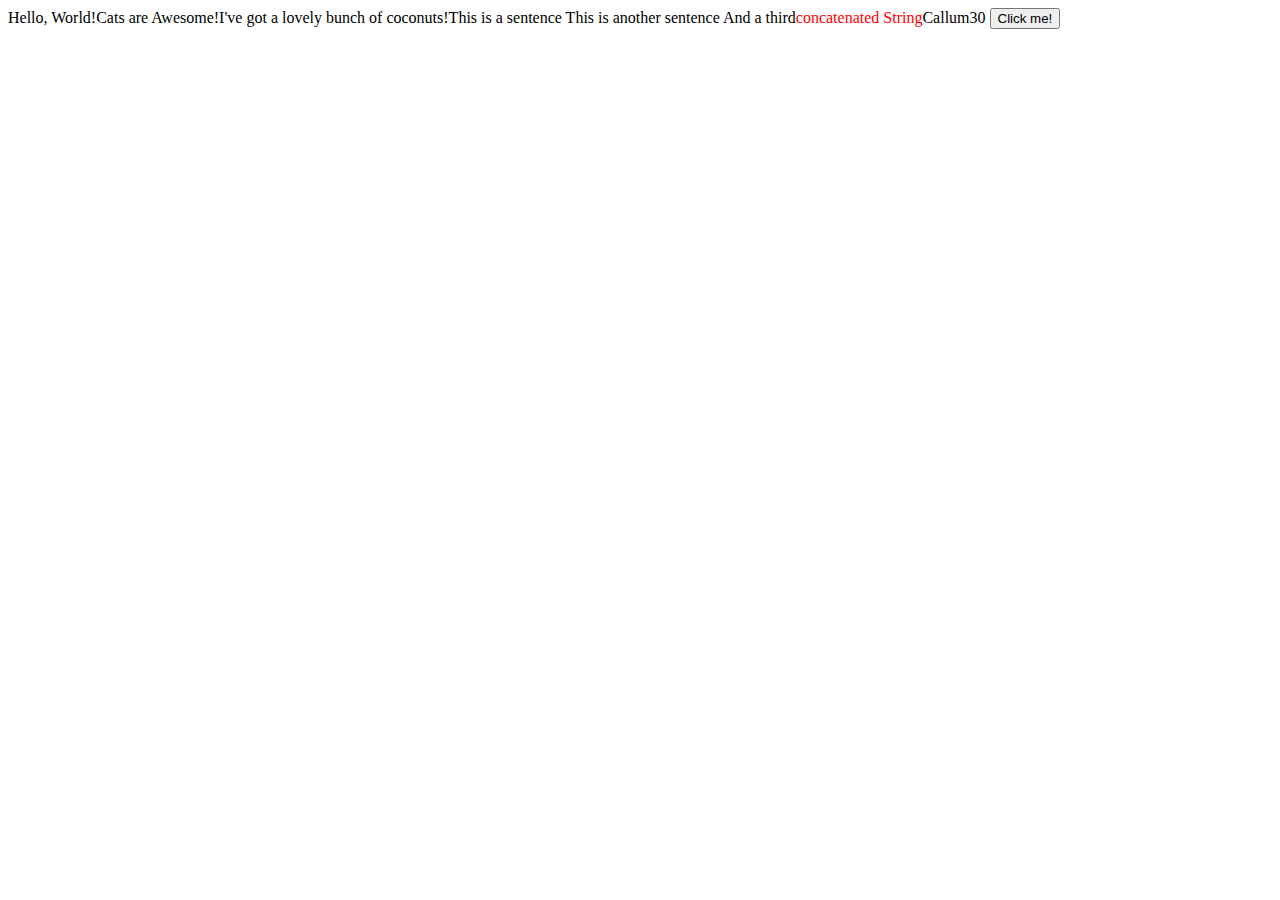
<file: Basic JavaScript Projects/Project1_expressions_alert/index.html>
<!DOCTYPE html>
<html lang="en">
    <head>
        <meta charset="UTF-8">
        <script src="JS/main.js"></script>
    </head>

    <body>
        <button onclick="This_is_a_function()"" id="green_text">
            Click me!
            </button>
            

        
    </body>
</html>
</file>
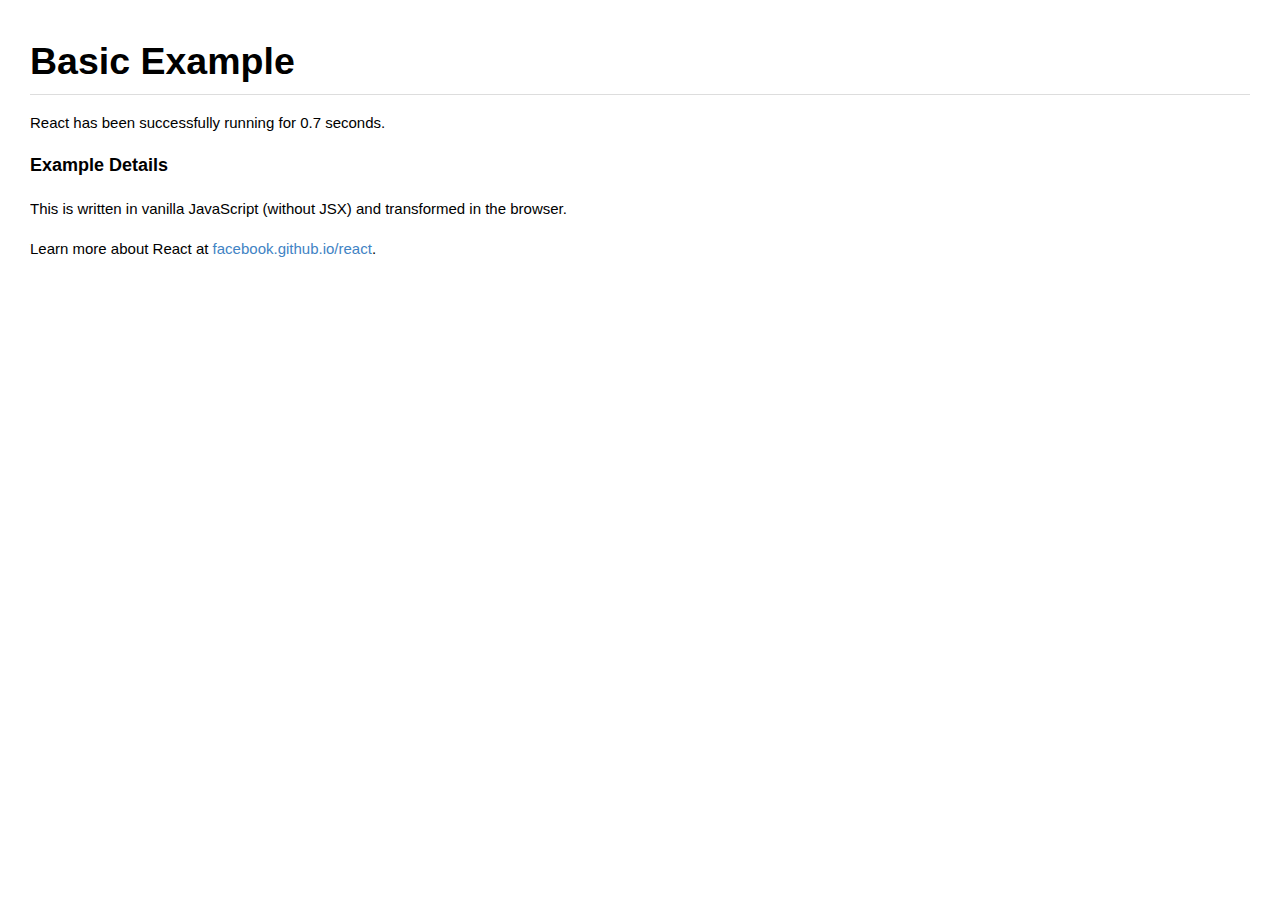
<file: React/examples/basic/index.html>
<!DOCTYPE html>
<html>
  <head>
    <meta charset="utf-8">
    <title>Basic Example</title>
    <link rel="stylesheet" href="../shared/css/base.css" />
  </head>
  <body>
    <h1>Basic Example</h1>
    <div id="container">
      <p>
        To install React, follow the instructions on
        <a href="https://github.com/facebook/react/">GitHub</a>.
      </p>
      <p>
        If you can see this, React is not working right.
        If you checked out the source from GitHub make sure to run <code>grunt</code>.
      </p>
    </div>
    <h4>Example Details</h4>
    <p>This is written in vanilla JavaScript (without JSX) and transformed in the browser.</p>
    <p>
      Learn more about React at
      <a href="https://facebook.github.io/react" target="_blank">facebook.github.io/react</a>.
    </p>
    <script src="../../build/react.js"></script>
    <script src="../../build/react-dom.js"></script>
    <script>
      var ExampleApplication = React.createClass({
        render: function() {
          var elapsed = Math.round(this.props.elapsed  / 100);
          var seconds = elapsed / 10 + (elapsed % 10 ? '' : '.0' );
          var message =
            'React has been successfully running for ' + seconds + ' seconds.';

          return React.DOM.p(null, message);
        }
      });

      // Call React.createFactory instead of directly call ExampleApplication({...}) in React.render
      var ExampleApplicationFactory = React.createFactory(ExampleApplication);

      var start = new Date().getTime();
      setInterval(function() {
        ReactDOM.render(
          ExampleApplicationFactory({elapsed: new Date().getTime() - start}),
          document.getElementById('container')
        );
      }, 50);
    </script>
  </body>
</html>
</file>
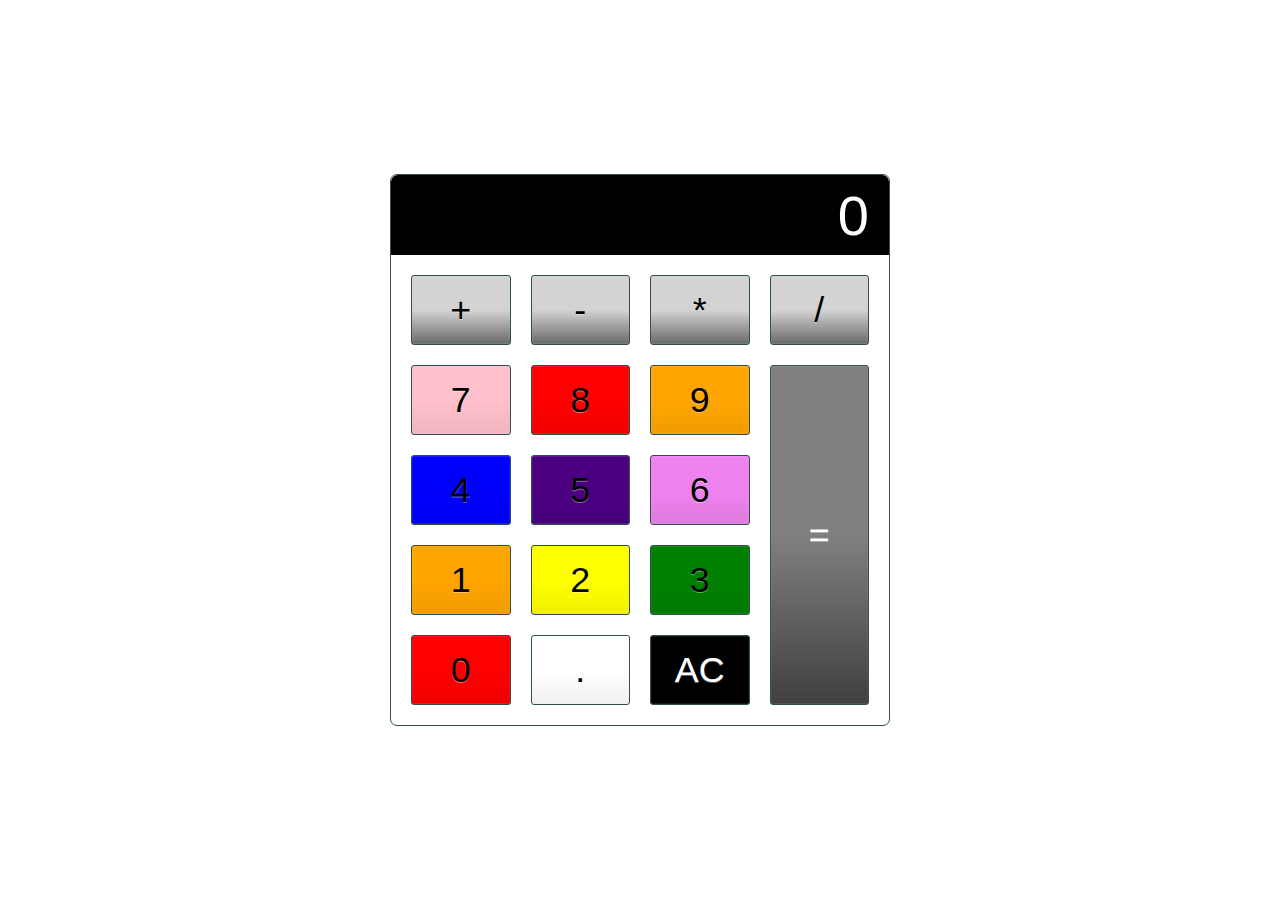
<file: calculator.html>
<!DOCTYPE html>
<html lang="en">

<head>

    <meta charset="UTF-8">

    <title>Calculator</title>
    <meta name="description" content="A basic Calculator">
    <script src="JavaScript/Calculator.js" defer></script>
    <link rel="stylesheet" href="CSS/Calculator.css">

</head>

<body>

    <div class="calculator">
        <input type="text" class="calculator-screen" value="0" disabled />
        <div  class="calculator-keys">

            <button type="button" class="operator" value="+">+</button>
            <button type="button" class="operator" value="-">-</button>
            <button type="button" class="operator" value="*">*</button>
            <button type="button" class="operator" value="/">/</button>

            <button type="button" class="seven" value="7">7</button>
            <button type="button" class="eight" value="8">8</button>
            <button type="button" class="nine" value="9">9</button>

            <button type="button" class="four" value="4">4</button>
            <button type="button" class="five" value="5">5</button>
            <button type="button" class="six" value="6">6</button>

            <button type="button" class="one" value="1">1</button>
            <button type="button" class="two" value="2">2</button>
            <button type="button" class="three" value="3">3</button>

            <button type="button" class="zero" value="0">0</button>

            <button type="button" class="decimal function" value=".">.</button>
            <button type="button" class="all-clear function" value="all-clear">AC</button>
            <button type="button" class="equal-sign operator" value="=">=</button>


        </div>
    </div>
</body>
</html>
</file>
<file: React/examples/shared/css/base.css>
body {
  background: #fff;
  font-family: "Helvetica Neue", Helvetica, Arial, sans-serif;
  font-size: 15px;
  line-height: 1.7;
  margin: 0;
  padding: 30px;
}

a {
  color: #4183c4;
  text-decoration: none;
}

a:hover {
  text-decoration: underline;
}

code {
  background-color: #f8f8f8;
  border: 1px solid #ddd;
  border-radius: 3px;
  font-family: "Bitstream Vera Sans Mono", Consolas, Courier, monospace;
  font-size: 12px;
  margin: 0 2px;
  padding: 0px 5px;
}

h1, h2, h3, h4 {
  font-weight: bold;
  margin: 0 0 15px;
  padding: 0;
}

h1 {
  border-bottom: 1px solid #ddd;
  font-size: 2.5em;
  font-weight: bold;
  margin: 0 0 15px;
  padding: 0;
}

h2 {
  border-bottom: 1px solid #eee;
  font-size: 2em;
}

h3 {
  font-size: 1.5em;
}

h4 {
  font-size: 1.2em;
}

p, ul {
  margin: 15px 0;
}

ul {
  padding-left: 30px;
}
</file>
<file: CSS/Calculator.css>
html {
    font-size: 70%;
    box-sizing: border-box;
}

*, *::before, *::after {
    margin: 0;
    padding: 0;
    box-sizing: inherit;
}

.calculator {
    border: 1.2px solid darkslategray;
    border-radius: 7px;
    position: absolute;
    top: 50%;
    left: 50%;
    transform: translate(-50%, -50%);
    width: 500px;
}

.calculator-screen {
    width: 100%;
    font-size: 5rem;
    height: 80px;
    border:  none;
    background-color: black;
    color: white;
    text-align: right;
    padding-right: 20px;
    padding-left: 20px;
    border-radius: 7px 7px 0px 0px;
}

button {
    height: 70px;
    border-radius: 3px;
    border: 1px solid darkslategray;
    background-color: transparent;
    font-size: 3.2rem;
    color: black;
    background-image: linear-gradient(to bottom, transparent, transparent 50%, rgba(0,0,0,.06));
    text-shadow: 0 1px rgba(255,255,255,.4);
    box-shadow: inset 0 0 0 1px rgba(255,255,255,.05), inset 0 1px 0 0 rgba(255,255,255,.05), inset 0 -1px 0 0 rgba(255,255,255,.05), 0 1px 0 0 rgba(255,255,255,.05);
}

button:hover {
    background-color: #e1e1e1;
}

.operator {
    color: black;
    background-image: linear-gradient(to bottom, transparent, transparent 50%, rgba(0,0,0,.5));
    background-color: lightgray;
}

.all-clear {
    background-color: black;
    color: #fff;
}

.decimal {
    background-color: white;
    color: black;
}

.decimal:hover {
    background-color: black;
    color: white;
}

.all-clear:hover {
    background-color: white;
    color: black;
}

.equal-sign {
    background-color: grey;
    border-color: darkslategray;
    color: #fff;
    height: 100%;
    grid-area: 2 / 4 / 6 /5;
}

.equal-sign_operator:hover {
    background-color: darkblue;
}

.calculator-keys {
    display: grid;
    grid-template-columns: repeat(4, 1fr);
    grid-gap: 20px;
    padding: 20px
}

.zero, .eight {
    background-color: red;
}

.zero:hover, .eight:hover {
    background-color: black;
    color: red
}

.one, .nine {
    background-color: orange;
}

.one:hover, .nine:hover {
    background-color: black;
    color: darkorange
}

.two {
    background-color: yellow;
}

.two:hover {
    background-color: black;
    color: yellow
}

.three {
    background-color: green;
}

.three:hover {
    background-color: black;
    color: green
}

.four {
    background-color: blue;
}

.four:hover {
    background-color: black;
    color: blue
}

.five {
    background-color: indigo;
}

.five:hover {
    background-color: black;
    color: indigo
}

.six {
    background-color: violet;
}

.six:hover {
    background-color: black;
    color: violet
}

.seven {
    background-color: pink;
}

.seven:hover {
    background-color: black;
    color: pink
}
</file>
